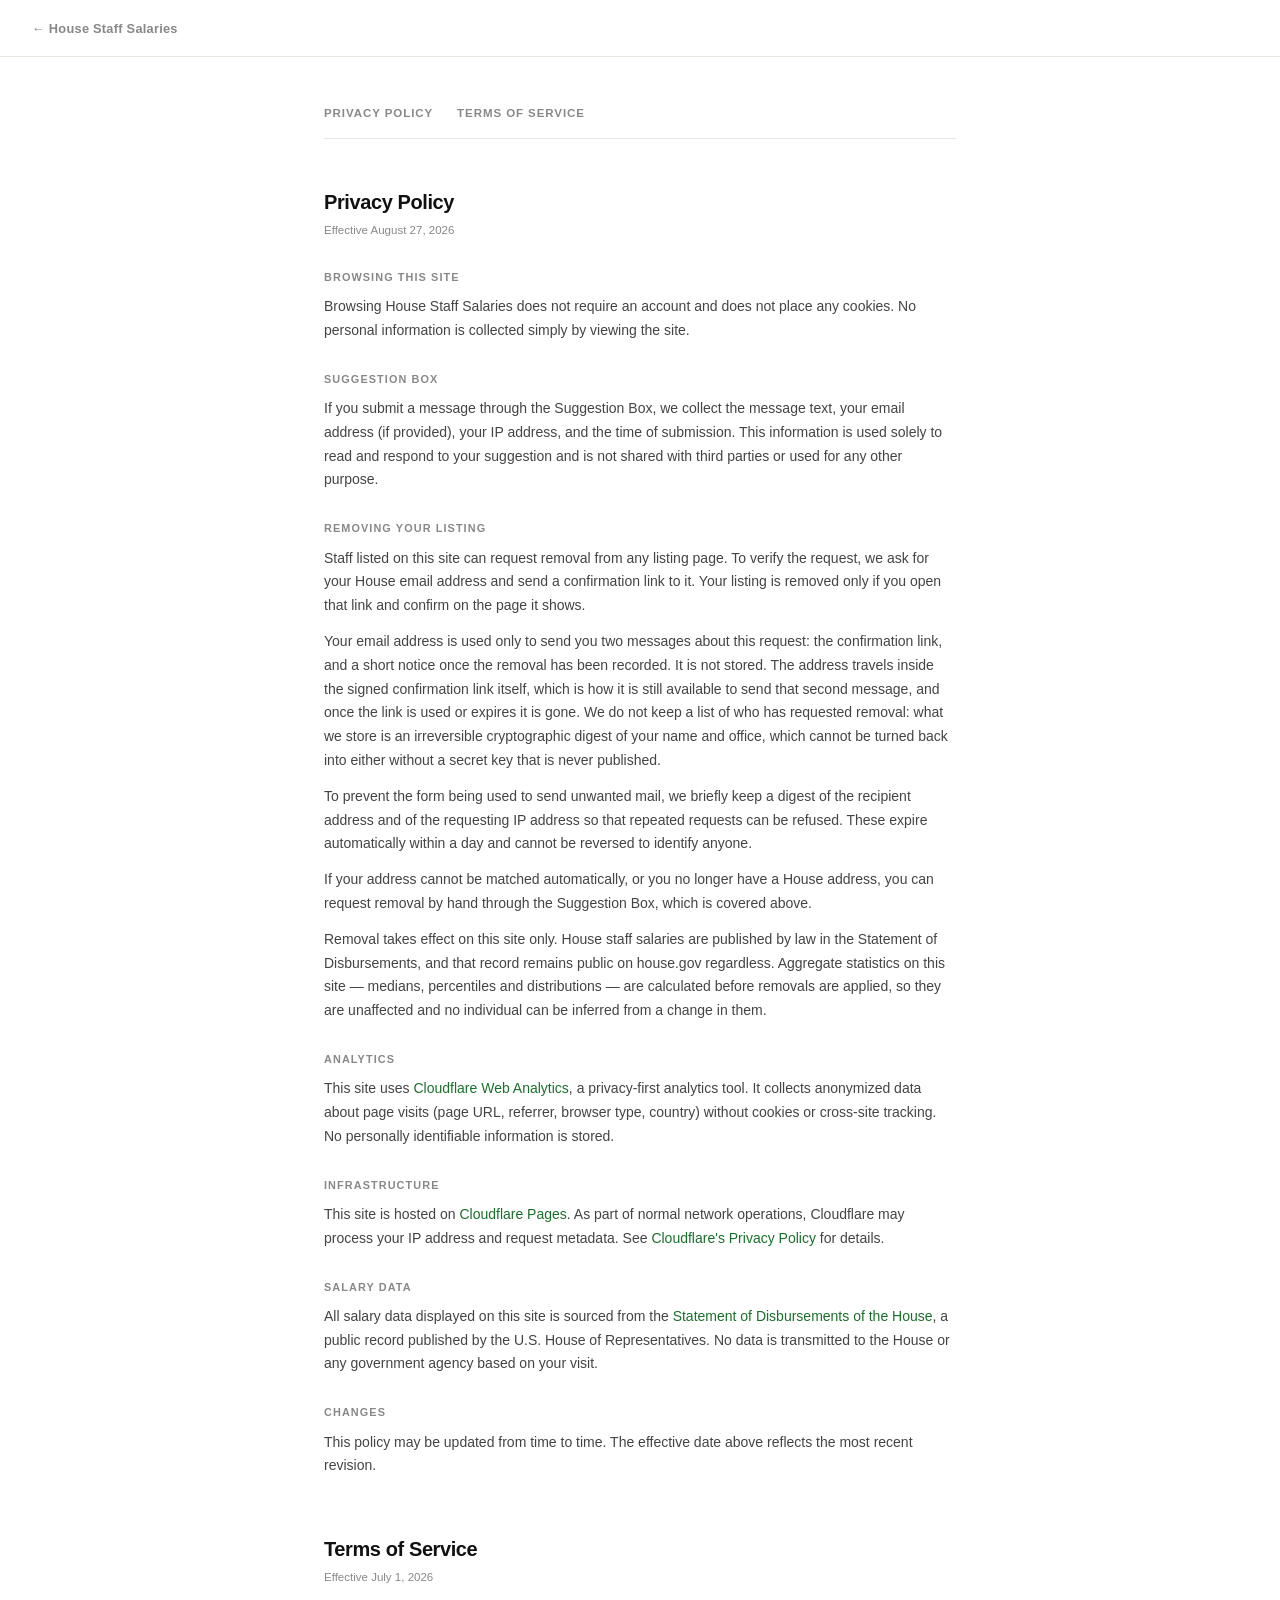
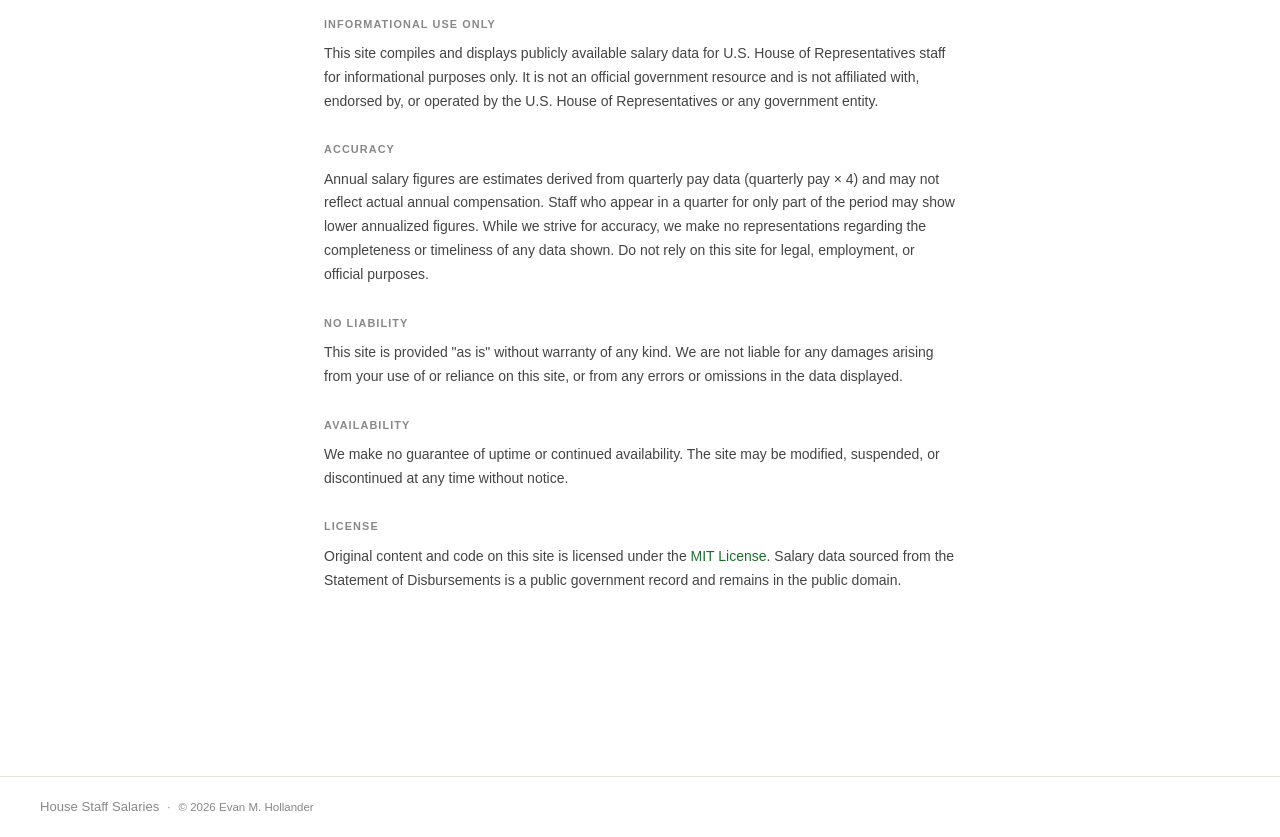
<file: legal.html>
<!DOCTYPE html>
<html lang="en">
<head>
  <meta charset="UTF-8" />
  <meta name="viewport" content="width=device-width, initial-scale=1.0" />
  <title>Legal — House Staff Salaries</title>
  <meta name="robots" content="noindex" />
  <link rel="icon" href="favicon.ico" sizes="any" />
  <link rel="icon" type="image/svg+xml" href="favicon.svg" />
  <link rel="apple-touch-icon" href="favicon.png" />
  <link rel="stylesheet" href="styles.css?v=20261115f" />
  <style>
    .legal-header {
      border-bottom: 1px solid var(--line);
      padding: 16px 32px;
    }
    .legal-header a {
      font-size: .8rem; font-weight: 600; color: var(--ink3);
      text-decoration: none; letter-spacing: .02em;
    }
    .legal-header a:hover { color: var(--ink); }
    .legal-content {
      max-width: 680px;
      margin: 48px auto;
      padding: 0 24px 80px;
    }
    .legal-nav {
      display: flex; gap: 24px;
      margin-bottom: 48px;
      border-bottom: 1px solid var(--line);
      padding-bottom: 16px;
    }
    .legal-nav a {
      font-size: .72rem; font-weight: 700; color: var(--ink3);
      text-decoration: none; letter-spacing: .08em; text-transform: uppercase;
    }
    .legal-nav a:hover { color: var(--ink); }
    .legal-section { margin-bottom: 56px; }
    .legal-section h1 {
      font-size: 1.25rem; font-weight: 800; color: var(--ink);
      margin-bottom: 4px; letter-spacing: -.02em;
    }
    .legal-section .effective {
      font-size: .72rem; color: var(--ink3); margin-bottom: 28px;
    }
    .legal-section h2 {
      font-size: .68rem; font-weight: 700; color: var(--ink3);
      text-transform: uppercase; letter-spacing: .1em;
      margin: 28px 0 10px;
    }
    .legal-section p {
      font-size: .875rem; color: var(--ink2); line-height: 1.7;
      margin-bottom: 12px;
    }
    .legal-section a { color: var(--accent); text-decoration: none; }
    .legal-section a:hover { text-decoration: underline; }
  </style>
</head>
<body>

<header class="legal-header">
  <a href="/">&larr; House Staff Salaries</a>
</header>

<div class="legal-content">
  <nav class="legal-nav">
    <a href="#privacy">Privacy Policy</a>
    <a href="#terms">Terms of Service</a>
  </nav>

  <!-- Privacy Policy -->
  <section class="legal-section" id="privacy">
    <h1>Privacy Policy</h1>
    <p class="effective">Effective August 27, 2026</p>

    <h2>Browsing this site</h2>
    <p>Browsing House Staff Salaries does not require an account and does not place any cookies. No personal information is collected simply by viewing the site.</p>

    <h2>Suggestion box</h2>
    <p>If you submit a message through the Suggestion Box, we collect the message text, your email address (if provided), your IP address, and the time of submission. This information is used solely to read and respond to your suggestion and is not shared with third parties or used for any other purpose.</p>

    <h2>Removing your listing</h2>
    <p>Staff listed on this site can request removal from any listing page. To verify the request, we ask for your House email address and send a confirmation link to it. Your listing is removed only if you open that link and confirm on the page it shows.</p>
    <p>Your email address is used only to send you two messages about this request: the confirmation link, and a short notice once the removal has been recorded. It is not stored. The address travels inside the signed confirmation link itself, which is how it is still available to send that second message, and once the link is used or expires it is gone. We do not keep a list of who has requested removal: what we store is an irreversible cryptographic digest of your name and office, which cannot be turned back into either without a secret key that is never published.</p>
    <p>To prevent the form being used to send unwanted mail, we briefly keep a digest of the recipient address and of the requesting IP address so that repeated requests can be refused. These expire automatically within a day and cannot be reversed to identify anyone.</p>
    <p>If your address cannot be matched automatically, or you no longer have a House address, you can request removal by hand through the Suggestion Box, which is covered above.</p>
    <p>Removal takes effect on this site only. House staff salaries are published by law in the Statement of Disbursements, and that record remains public on house.gov regardless. Aggregate statistics on this site — medians, percentiles and distributions — are calculated before removals are applied, so they are unaffected and no individual can be inferred from a change in them.</p>

    <h2>Analytics</h2>
    <p>This site uses <a href="https://www.cloudflare.com/web-analytics/" target="_blank" rel="noopener">Cloudflare Web Analytics</a>, a privacy-first analytics tool. It collects anonymized data about page visits (page URL, referrer, browser type, country) without cookies or cross-site tracking. No personally identifiable information is stored.</p>

    <h2>Infrastructure</h2>
    <p>This site is hosted on <a href="https://www.cloudflare.com" target="_blank" rel="noopener">Cloudflare Pages</a>. As part of normal network operations, Cloudflare may process your IP address and request metadata. See <a href="https://www.cloudflare.com/privacypolicy/" target="_blank" rel="noopener">Cloudflare's Privacy Policy</a> for details.</p>

    <h2>Salary data</h2>
    <p>All salary data displayed on this site is sourced from the <a href="https://www.house.gov/the-house-explained/open-government/statement-of-disbursements" target="_blank" rel="noopener">Statement of Disbursements of the House</a>, a public record published by the U.S. House of Representatives. No data is transmitted to the House or any government agency based on your visit.</p>

    <h2>Changes</h2>
    <p>This policy may be updated from time to time. The effective date above reflects the most recent revision.</p>
  </section>

  <!-- Terms of Service -->
  <section class="legal-section" id="terms">
    <h1>Terms of Service</h1>
    <p class="effective">Effective July 1, 2026</p>

    <h2>Informational use only</h2>
    <p>This site compiles and displays publicly available salary data for U.S. House of Representatives staff for informational purposes only. It is not an official government resource and is not affiliated with, endorsed by, or operated by the U.S. House of Representatives or any government entity.</p>

    <h2>Accuracy</h2>
    <p>Annual salary figures are estimates derived from quarterly pay data (quarterly pay × 4) and may not reflect actual annual compensation. Staff who appear in a quarter for only part of the period may show lower annualized figures. While we strive for accuracy, we make no representations regarding the completeness or timeliness of any data shown. Do not rely on this site for legal, employment, or official purposes.</p>

    <h2>No liability</h2>
    <p>This site is provided "as is" without warranty of any kind. We are not liable for any damages arising from your use of or reliance on this site, or from any errors or omissions in the data displayed.</p>

    <h2>Availability</h2>
    <p>We make no guarantee of uptime or continued availability. The site may be modified, suspended, or discontinued at any time without notice.</p>

    <h2>License</h2>
    <p>Original content and code on this site is licensed under the <a href="https://opensource.org/licenses/MIT" target="_blank" rel="noopener license">MIT License</a>. Salary data sourced from the Statement of Disbursements is a public government record and remains in the public domain.</p>
  </section>
</div>

<footer class="site-footer">
  <div class="site-footer-primary">
    <span class="site-footer-brand">House Staff Salaries</span>
    <span class="site-footer-sep">&middot;</span>
    <span class="site-footer-copy">&copy; <span id="footer-year"></span> Evan M. Hollander</span>
  </div>
</footer>
<script>document.getElementById('footer-year').textContent = new Date().getFullYear();</script>

</body>
</html>
</file>
<file: styles.css>
@font-face {
  font-family: "EMH Grotesk";
  src: url('https://cdn.evanhollander.org/fonts/EMHGrotesk.woff2') format('woff2-variations'),
       url('https://cdn.evanhollander.org/fonts/EMHGrotesk.woff2') format('woff2');
  font-weight: 100 900;
  font-style: normal;
  font-display: swap;
}

@font-face {
  font-family: "EMH Mono";
  src: url('https://cdn.evanhollander.org/fonts/EMHMono.woff2') format('woff2-variations'),
       url('https://cdn.evanhollander.org/fonts/EMHMono.woff2') format('woff2');
  font-weight: 300 700;
  font-style: normal;
  font-display: swap;
}

*, *::before, *::after { box-sizing: border-box; margin: 0; padding: 0; }
button, input, select, textarea { font-family: inherit; font-size: inherit; }

:root {
  /* A wash of the accent, not a slab of it. Mixed from --accent itself so it
     cannot drift from the brand green. */
  --selection: color-mix(in srgb, var(--accent) 25%, transparent);

  --font-sans: "EMH Grotesk", -apple-system, BlinkMacSystemFont, sans-serif;
  --font-mono: "EMH Mono", ui-monospace, SFMono-Regular, Menlo, monospace;

  --bg:     #ffffff;
  --bg2:    #f7f6f3;
  --bg3:    #eeece8;
  --line:   #e8e5df;
  --ink:    #111111;
  --ink2:   #444444;
  --ink3:   #888888;
  --accent: #1b6f2c;      /* green — nonpartisan, reads as money */
  --accent2: #e8f3e9;
  --text:   #111111;
}

html { font-size: 16px; }
body {
  font-family: var(--font-sans);
  background: var(--bg);
  color: var(--text);
  line-height: 1.5;
  font-variant-numeric: tabular-nums;
}

/* ── Selection ────────────────────────────────────────────────────────────
   Chrome is not content. Dragging across the hero, a filter bar, or a button
   only ever leaves half the page highlighted, so selection is off by default
   and the data opt back in: names, offices, titles, and every figure, which
   are the things people actually copy out of this site.

   user-select inherits, so each rule below covers its whole subtree and no
   specificity contest arises. Both the prefixed and unprefixed properties are
   set because Safari only dropped the prefix in 17.

   Form fields are listed explicitly: inheriting none from an ancestor stops
   selection inside an <input> in Safari, which would break the salary what-if
   field and both search boxes. */
body { -webkit-user-select: none; user-select: none; }

.td-name, .td-office, .td-title,
.person-link, .office-link, .title-link,
.emp-comp-title-link, .ed-comp-result-title,
.emp-detail-name, .emp-detail-meta, .emp-detail-comp-who,
.office-name-text, .office-count, .office-range,
.office-detail-member-name, .office-detail-member-meta,
.office-detail-val, .office-total-payroll,
.office-staff-name, .office-staff-title, .office-staff-amt,
.range-card-title, .range-card-count, .range-trio-val,
.range-bar-label-val, .range-min-max-val,
.range-staff-name, .range-staff-office, .range-staff-amt,
.pos-row-name, .pos-row-count, .pos-row-median,
.type-val, .ed-tenure-val, .type-label-sub,
#table-info, .site-footer,
.hero-stat-num:not(.quarter-nav),
.money,
/* legal.html shares this stylesheet, and a privacy policy nobody can copy
   is not a privacy policy. */
.legal-content {
  -webkit-user-select: text; user-select: text;
}

/* A search field should not highlight when someone drags across the page,
   but its own text has to stay selectable once they are actually in it.
   Clicking an input focuses it before any drag begins, so keying the rule
   to :focus gives both. */
input, textarea { -webkit-user-select: none; user-select: none; }
input:focus, textarea:focus { -webkit-user-select: text; user-select: text; }

/* Chips and glyphs sit inside those selectable cells but are not part of the
   value. Excluding them keeps a copied salary as the amount alone, without
   the over-cap warning, the edit pencil, or a row chevron riding along. */
.badge, .party-badge, .cap-warn, .ed-salary-pencil,
.emp-row-chevron, .office-chevron, .sort-icon,
.wordmark, .site-footer-sep, .footer-profile-wrap, img {
  -webkit-user-select: none; user-select: none;
}

/* Chart furniture is chrome: axis ticks, series labels, and the value above
   a bar all describe the drawing rather than being data to lift out of it.
   The .money ticks need the extra specificity to lose to this.
   The slope annotation is the exception. "+$1.4k / yr trend" is a finding,
   and it reads as one only with its unit, so the whole string selects. */
svg text, svg tspan, svg text.money, svg tspan.money {
  -webkit-user-select: none; user-select: none;
}
svg text.chart-annot, svg text.chart-annot tspan {
  -webkit-user-select: text; user-select: text;
}

/* background-color, not the background shorthand: ::selection only honours a
   short list of properties, and the shorthand is not on it, so engines are
   free to drop it and paint their own highlight instead. That is what made
   the first attempt come out a colour that was not the accent at all.
   No colour override either. A translucent wash lets each thing underneath
   keep its own ink, the way a native highlight does. */
::selection { background-color: var(--selection); }
::-moz-selection { background-color: var(--selection); }

/* ── Loading screen ── */
.loading-screen {
  position: fixed; inset: 0;
  display: flex; flex-direction: column; align-items: center; justify-content: center;
  background: var(--bg); gap: 24px;
}
.loading-wordmark {
  font-size: .75rem; font-weight: 700; letter-spacing: .12em; text-transform: uppercase;
  color: var(--ink3);
}
.loading-bar {
  width: 120px; height: 2px; background: var(--line); border-radius: 2px; overflow: hidden;
}
.loading-fill {
  height: 100%; width: 40%; background: var(--accent); border-radius: 2px;
  animation: loadSlide 1s ease-in-out infinite;
}
@keyframes loadSlide {
  0%   { transform: translateX(-100%); }
  100% { transform: translateX(350%); }
}

/* ── Quarter nav ── */
.quarter-nav { position: relative; display: flex; align-items: center; gap: 6px; }
.qnav-btn {
  background: none; border: none; padding: 0 2px; cursor: pointer;
  font-size: 1.4em; line-height: 1; color: var(--ink2);
  transition: color .12s;
}
.qnav-btn:hover:not(:disabled) { color: var(--accent); }
.qnav-btn:disabled { color: var(--line); cursor: default; }
/* Pin prev out of flow to the left; give the quarter text a fixed width so
   next sits at a stable position regardless of which month names are showing
   (otherwise it could shift out from under a click mid-interaction). */
#qnav-prev { position: absolute; right: 100%; margin-right: 0; }
#stat-quarter { display: inline-block; width: 9.5ch; }
#qnav-next { margin-left: 8px; }
.quarter-text-sep { padding: 0 .15em; }


/* ── Hero ── */
.hero {
  padding: 28px 40px 0;
  border-bottom: 1px solid var(--line);
}
.hero-title {
  font-size: clamp(1.6rem, 3vw, 2.2rem);
  font-weight: 800;
  letter-spacing: -.03em;
  color: var(--ink);
  margin-bottom: 12px;
}
/* The wordmark, worn at two sizes: full in the header, shrunk into the
   footer. Only the type scale differs. .logo-mark and .logo-mark-img are
   measured entirely in em, so the mark follows the type down on its own and
   needs no second set of numbers. */
.wordmark { font-weight: 800; letter-spacing: -.03em; color: var(--ink); }
.wordmark .wordmark-accent { color: var(--accent); }

/* Logo mark: logo-mark.svg is favicon.svg with its viewBox extended way
   down (0 0 210 400 instead of 0 0 210 210) so the image itself contains
   more "$" than we ever show at rest — a hidden reservoir below the final
   crop line. The image is sized taller than its container (which clips
   the overflow), so at rest we only see the top portion; the container
   is the fixed "window" and a tiny top margin on the image is reserved as
   overshoot headroom, not part of the artwork.
   On load the image slides up from fully below the window (like a card
   emerging from a slit in a sheet of paper). The bounce overshoots
   upward past its resting spot, which pulls MORE of the reservoir into
   view at the bottom of the window for a moment, then settles back down
   to the final (smaller) crop — never touching the top margin enough to
   clip the statue.
   Kept inline (not flex) so "House Staff Salaries" still wraps normally
   as text on narrow screens instead of breaking apart into flex items. */
.logo-mark {
  display: inline-block;
  width: 1.3em;
  height: 1.85em;
  overflow: hidden;
  position: relative;
  vertical-align: -0.4em;
  margin-right: .35em;
}
.logo-mark-img {
  /* The mark is chrome, not a picture to take away. draggable="false" on the
     element covers every browser; -webkit-user-drag is the matching CSS for
     WebKit, which honours it independently of the attribute. */
  -webkit-user-drag: none;
  position: absolute;
  width: 1.34em;
  height: 2.476em;
  left: -0.02em;
  top: 0.12em;
  animation: logoRevealUp 620ms linear 150ms both;
}
/* Every keyframe carries its own timing-function (the curve for the
   segment FROM that keyframe TO the next). A single shared easing
   applied to the whole animation makes each leg of the bounce move at
   the same rhythm, which is what reads as a cheap slide-in — real
   springs snap up fast then decay through shrinking, slowing wobbles. */
@keyframes logoRevealUp {
  0%   { transform: translateY(2.2em); animation-timing-function: cubic-bezier(.16, 1, .3, 1); }
  58%  { transform: translateY(-0.1em); animation-timing-function: cubic-bezier(.4, 0, .6, 1); }
  76%  { transform: translateY(0.035em); animation-timing-function: cubic-bezier(.4, 0, .6, 1); }
  90%  { transform: translateY(-0.012em); animation-timing-function: cubic-bezier(.4, 0, .6, 1); }
  100% { transform: translateY(0); }
}
@media (prefers-reduced-motion: reduce) {
  .logo-mark-img { animation: none; transform: translateY(0); }
}
.hero-stats {
  display: grid;
  grid-template-columns: repeat(4, 1fr);
  border-top: 1px solid var(--line);
}
.hero-stat {
  padding: 18px 24px 18px 0;
}
.hero-stat-num {
  font-size: 1.65rem;
  font-weight: 800;
  letter-spacing: -.03em;
  color: var(--ink);
  line-height: 1.85rem;
  height: 1.85rem;
  margin-bottom: 5px;
  white-space: nowrap;
}
.hero-stat-num .prefix { font-size: .7em; margin-right: 0.5px; letter-spacing: 0; }
.hero-stat-label { font-size: .65rem; font-weight: 700; text-transform: uppercase; letter-spacing: .09em; color: var(--ink3); }
.hero-stat-sub { font-size: .65rem; color: var(--ink3); margin-top: 2px; }

/* ── Layout ── */
.body-grid {
  display: grid;
  grid-template-columns: 380px 1fr;
  min-height: calc(100vh - 300px);
}
.body-grid > * { min-width: 0; }

/* ── Left: lookup ── */
.lookup {
  padding: 40px 36px;
  border-right: 1px solid var(--line);
  display: flex;
  flex-direction: column;
  gap: 28px;
}
.lookup-heading {
  font-size: 1.05rem;
  font-weight: 700;
  color: var(--ink);
  margin-bottom: 12px;
}
.pos-input-wrap { position: relative; }
.pos-placeholder {
  position: absolute; inset: 0;
  padding: 12px 16px;
  font-size: .95rem; color: var(--ink3);
  pointer-events: none; user-select: none;
  white-space: nowrap; overflow: hidden;
  display: flex; align-items: center; gap: 0;
}
.pos-placeholder-hidden { display: none; }
#pos-placeholder-word {
  display: inline-block;
  animation-fill-mode: both;
  animation-duration: 350ms;
  animation-timing-function: cubic-bezier(.4,0,.2,1);
}
@keyframes phOut { from { opacity:1; transform:translateY(0); } to { opacity:0; transform:translateY(8px); } }
@keyframes phIn  { from { opacity:0; transform:translateY(-8px); } to { opacity:1; transform:translateY(0); } }
.ph-out { animation-name: phOut; }
.ph-in  { animation-name: phIn; }

.pos-input {
  width: 100%;
  padding: 12px 16px;
  border: 1.5px solid var(--line);
  border-radius: 8px;
  font-size: .95rem;
  color: var(--ink);
  background: var(--bg);
  outline: none;
  transition: border-color .15s;
}
.pos-input::placeholder { color: var(--ink3); }
.pos-input:focus { border-color: var(--accent); }

.pos-results { margin-top: 6px; display: flex; flex-direction: column; }
.pos-row {
  display: grid;
  grid-template-columns: 1fr 72px 54px;
  align-items: center;
  padding: 11px 12px;
  border-radius: 6px;
  cursor: pointer;
  column-gap: 8px;
  transition: background .1s;
}
.pos-row:hover { background: var(--bg2); }
.pos-row.active { background: var(--accent2); }
.pos-row.pos-row-in { animation: staffRowIn 260ms ease-out both; }
@media (prefers-reduced-motion: reduce) { .pos-row.pos-row-in { animation: none; } }
.pos-row-name { font-size: .88rem; font-weight: 600; color: var(--ink); min-width: 0; overflow: hidden; text-overflow: ellipsis; white-space: nowrap; }
.pos-row-count { font-size: .75rem; color: var(--ink3); white-space: nowrap; text-align: right; }
.pos-row-median { font-size: .88rem; font-weight: 800; color: var(--accent); white-space: nowrap; text-align: right; }

/* ── Range card ── */
.range-card {
  background: var(--bg2);
  border-radius: 10px;
  padding: 24px 22px;
}
.range-card-title { font-size: 1.1rem; font-weight: 800; color: var(--ink); margin-bottom: 2px; }
.range-card-sub { font-size: .78rem; color: var(--ink3); margin-bottom: 22px; }

.range-bar-wrap { margin-bottom: 8px; }
.range-bar-track {
  height: 10px;
  border-radius: 5px;
  background: var(--bg3);
  position: relative;
}
.range-bar-fill {
  position: absolute;
  height: 100%;
  border-radius: 5px;
  background: var(--accent);
  opacity: .2;
}
.range-bar-needle {
  position: absolute;
  width: 3px;
  height: 20px;
  top: -5px;
  border-radius: 2px;
  background: var(--accent);
  transform: translateX(-50%);
}
.range-bar-labels {
  display: flex;
  justify-content: space-between;
  font-size: .68rem;
  color: var(--ink3);
  margin-top: 5px;
}

.range-trio {
  display: grid;
  grid-template-columns: 1fr 1fr 1fr;
  gap: 0;
  margin-top: 20px;
  border: 1px solid var(--line);
  border-radius: 8px;
  overflow: hidden;
  background: var(--line);
}
.range-trio-cell {
  background: var(--bg);
  padding: 16px 14px;
}
.range-trio-val {
  font-size: 1.3rem;
  font-weight: 800;
  color: var(--accent);
  letter-spacing: -.02em;
}
.range-trio-key {
  font-size: .65rem;
  font-weight: 700;
  letter-spacing: .1em;
  text-transform: uppercase;
  color: var(--ink3);
  margin-top: 4px;
}
.range-min-max {
  display: flex;
  justify-content: space-between;
  margin-top: 12px;
  font-size: .75rem;
  color: var(--ink3);
}

.mini-trend-wrap { margin-top: 16px; border-top: 1px solid var(--line); padding-top: 14px; }
.mini-trend-heading { font-size: .65rem; font-weight: 700; letter-spacing: .1em; text-transform: uppercase; color: var(--ink3); margin-bottom: 8px; }
.mini-ctrl-row { display: flex; gap: 8px; flex-wrap: wrap; margin-bottom: 10px; }
.mini-pills { display: flex; gap: 2px; }
.mini-pill, .mini-q {
  padding: 3px 9px;
  border-radius: 999px;
  border: 1px solid var(--line);
  background: transparent;
  font-size: .68rem;
  font-weight: 700;
  color: var(--ink3);
  cursor: pointer;
  transition: all .12s;
}
.mini-pill.active, .mini-q.active { background: var(--accent); border-color: var(--accent); color: #fff; }
.mini-pill:not(.active):hover, .mini-q:not(.active):hover { border-color: var(--ink); color: var(--ink); }
.mini-chart-wrap { position: relative; height: 234px; }
.spark-dot { transition: fill 100ms ease, r 100ms ease; }
.spark-dot.spark-dot-active { fill: var(--accent); r: 5; }

/* ── Main trend quarter filter ── */
.trend-q-row { display: flex; align-items: center; gap: 6px; margin-bottom: 10px; flex-wrap: wrap; }
.trend-q-label { font-size: .72rem; font-weight: 700; color: var(--ink3); margin-right: 2px; }
.trend-q {
  padding: 4px 12px;
  border-radius: 999px;
  border: 1.5px solid var(--line);
  background: transparent;
  font-size: .72rem;
  font-weight: 700;
  color: var(--ink3);
  cursor: pointer;
  transition: all .12s;
}
.trend-q.active { background: var(--accent); border-color: var(--accent); color: #fff; }
.trend-q:not(.active):hover { border-color: var(--ink); color: var(--ink); }
.trend-q-note { font-size: .75rem; color: #92400e; background: #fef3c7; padding: 8px 12px; border-radius: 6px; margin-bottom: 12px; line-height: 1.5; }
.q4-notice { font-size: .78rem; color: #92400e; background: #fef3c7; padding: 10px 40px; line-height: 1.5; border-top: 1px solid #fde68a; }

/* ── Global office-type filter ── */
.type-filter-row {
  display: flex; align-items: center; gap: 6px; flex-wrap: wrap; padding: 12px 40px; border-top: 1px solid var(--line);
  position: sticky; top: 0; z-index: 20; background: var(--bg);
}
.type-filter-row.is-stuck { border-bottom: 1px solid var(--line); box-shadow: 0 2px 8px rgba(0,0,0,.06); }
.type-filter-label { font-size: .72rem; font-weight: 700; color: var(--ink3); margin-right: 2px; text-transform: uppercase; letter-spacing: .04em; }
.type-filter-btn {
  position: relative; z-index: 2; /* paints over party-filter-inline's overlapping left edge */
  padding: 5px 14px;
  border-radius: 999px;
  border: 1.5px solid var(--line);
  background: transparent;
  font-size: .78rem;
  font-weight: 700;
  color: var(--ink3);
  cursor: pointer;
  transition: all .12s;
}
.type-filter-btn.active { background: var(--accent); border-color: var(--accent); color: #fff; }
.type-filter-btn:not(.active):hover { border-color: var(--ink); color: var(--ink); }
.type-filter-btn[aria-pressed="true"] { background: var(--accent); border-color: var(--accent); color: #fff; }
#inflation-toggle[aria-pressed="true"]:hover { border-color: var(--accent); color: #fff; }
.filter-row-divider { width: 1px; height: 18px; background: var(--line); margin: 0 4px; }
/* Not italic: no EMH face ships one, so this was a browser-sheared roman.
   Weight is the system's substitute for emphasis. */
.inflation-note { font-size: .72rem; color: var(--ink3); font-weight: 500; }

.range-staff-list { margin-top: 18px; border-top: 1px solid var(--line); padding-top: 14px; }
.range-staff-heading { font-size: .65rem; font-weight: 700; letter-spacing: .1em; text-transform: uppercase; color: var(--ink3); margin-bottom: 8px; }
/* Fixed-width 3rd column, not auto — auto sizes to *that row's own* amount
   text, so a shorter amount (or the "—" no-data placeholder) widened that
   row's 1fr columns relative to its neighbors and shifted the office name
   sideways, since each row is its own independent grid. */
.range-staff-row { display: grid; grid-template-columns: 1fr 1fr 90px; gap: 6px; align-items: baseline; padding: 6px 0; border-bottom: 1px solid var(--line); font-size: .78rem; }
.range-staff-row.range-staff-row-in { animation: staffRowIn 320ms ease-out both; animation-delay: calc(var(--i) * 18ms); }
@keyframes staffRowIn { from { opacity: 0; transform: translateY(4px); } to { opacity: 1; transform: translateY(0); } }
@media (prefers-reduced-motion: reduce) { .range-staff-row.range-staff-row-in { animation: none; } }
.range-staff-row:last-of-type { border-bottom: none; }
.range-staff-name { font-weight: 700; color: var(--ink); }
.range-staff-office { color: var(--ink3); font-size: .72rem; overflow: hidden; text-overflow: ellipsis; white-space: nowrap; }
.range-staff-amt { font-weight: 800; color: var(--ink); text-align: right; white-space: nowrap; }
.range-staff-more { font-size: .72rem; color: var(--ink3); padding-top: 8px; }

.lookup-hint {
  font-size: .85rem;
  color: var(--ink3);
  line-height: 1.7;
}

/* ── Right: tabs ── */
.right-panel { display: flex; flex-direction: column; }

.tab-nav {
  display: flex;
  border-bottom: 1px solid var(--line);
  padding: 0 36px;
  overflow-x: auto;
  -webkit-overflow-scrolling: touch;
  scrollbar-width: none;
}
.tab-nav::-webkit-scrollbar { display: none; }
.tab-btn {
  padding: 16px 0;
  margin-right: 32px;
  font-size: .78rem;
  font-weight: 700;
  letter-spacing: .06em;
  text-transform: uppercase;
  color: var(--ink3);
  border: none;
  border-bottom: 2px solid transparent;
  background: none;
  cursor: pointer;
  transition: color .15s, border-color .15s;
  flex-shrink: 0;
  white-space: nowrap;
}
.tab-btn.active { color: var(--accent); border-bottom-color: var(--accent); }
.tab-btn:hover:not(.active) { color: var(--ink); }

.tab-pane { display: none; padding: 36px 36px; }
.tab-pane.active { display: block; opacity: 1; }
/* Opacity alone, deliberately. These panes hold charts that measure
   themselves as they render, so shifting the pane under them is a fight
   waiting to happen.
   And the incoming pane only. display is not transitioned here, unlike the
   party drawer: panes are siblings in normal flow, so holding the outgoing
   one at display:block to fade it would put two of them in the layout at
   once and shove the page taller for the length of the transition. It
   leaves immediately; the one arriving is what you watch. @starting-style
   still gives that arrival something to fade up from. */
.tab-pane { opacity: 0; transition: opacity .2s ease; }
@starting-style { .tab-pane.active { opacity: 0; } }
@media (prefers-reduced-motion: reduce) { .tab-pane { transition: none; } }

.pane-label {
  font-size: .72rem;
  font-weight: 700;
  letter-spacing: .1em;
  text-transform: uppercase;
  color: var(--ink3);
  margin-bottom: 16px;
}

.chart-wrap { position: relative; height: 270px; }
.chart-wrap.tall { height: 320px; }
.chart-svg-wrap { width: 100%; height: 100%; }
@keyframes barGrow { from { transform: scaleY(0); } to { transform: scaleY(1); } }
@keyframes fadeIn { from { opacity: 0; } to { opacity: 1; } }

/* ── Office type bars ── */
.type-bars { display: flex; flex-direction: column; gap: 22px; }
.type-row { display: flex; align-items: center; gap: 14px; }
.type-label {
  width: 100px;
  flex-shrink: 0;
  font-size: .82rem;
  font-weight: 700;
  color: var(--ink);
}
.type-label-sub { font-size: .7rem; font-weight: 400; color: var(--ink3); }
.type-track-wrap { flex: 1; position: relative; height: 36px; display: flex; align-items: center; }
.type-track { position: absolute; border-radius: 4px; }
.type-bg { height: 6px; background: var(--bg3); left: 0; right: 0; }
.type-iqr { height: 6px; background: var(--accent); opacity: .2; }
.type-needle { width: 2px; height: 18px; background: var(--accent); transform: translateX(-50%); }
.type-val { font-size: .85rem; font-weight: 800; color: var(--accent); width: 52px; text-align: right; }

.type-subrows {
  display: flex; flex-direction: column; gap: 10px;
  margin: -6px 0 0 8px; padding-left: 8px;
  border-left: 2px solid var(--bg3);
}
/* Label is narrowed by exactly the container's indent (8+8=16px) so the
   track-wrap (and its bar) still starts at the same x as the parent rows. */
.type-subrow .type-label { width: 84px; font-size: .74rem; font-weight: 600; color: var(--ink2); }
.type-subrow .type-track-wrap { height: 28px; }
.type-subrow .type-needle { height: 14px; }
.type-subrow .type-val { font-size: .74rem; }

/* ── Trend mode switcher ── */
.trend-mode-row { display: flex; gap: 2px; margin-bottom: 16px; background: var(--bg3); border-radius: 8px; padding: 3px; width: fit-content; }
.trend-mode {
  padding: 6px 16px;
  border-radius: 6px;
  border: none;
  background: transparent;
  font-size: .78rem;
  font-weight: 700;
  letter-spacing: .04em;
  color: var(--ink3);
  cursor: pointer;
  transition: all .15s;
}
.trend-mode.active { background: var(--bg); color: var(--ink); box-shadow: 0 1px 3px rgba(0,0,0,.08); }
.trend-mode:not(.active):hover { color: var(--ink); }

/* ── Trend pills ── */
.trend-pills { display: flex; gap: 6px; margin-bottom: 18px; }
.pill {
  padding: 5px 14px;
  border-radius: 999px;
  border: 1.5px solid var(--line);
  background: transparent;
  font-size: .75rem;
  font-weight: 700;
  letter-spacing: .04em;
  color: var(--ink3);
  cursor: pointer;
  transition: all .15s;
}
.pill.active { background: var(--accent); border-color: var(--accent); color: #fff; }
.pill:not(.active):hover { border-color: var(--ink); color: var(--ink); }

/* ── Table ── */
.table-bar { display: flex; gap: 8px; margin-bottom: 14px; flex-wrap: wrap; }
.t-input, .t-select {
  padding: 8px 12px;
  border: 1.5px solid var(--line);
  border-radius: 6px;
  font-size: .82rem;
  color: var(--ink);
  background: var(--bg);
  outline: none;
  transition: border-color .15s;
}
.t-input { flex: 1; min-width: 150px; }
.t-input::placeholder { color: var(--ink3); }
.t-input:focus, .t-select:focus { border-color: var(--accent); }

.table-wrap { overflow-x: auto; -webkit-overflow-scrolling: touch; }
table { width: 100%; border-collapse: collapse; font-size: .82rem; min-width: 560px; }
thead th {
  padding: 8px 12px;
  text-align: left;
  font-size: .65rem;
  font-weight: 700;
  letter-spacing: .1em;
  text-transform: uppercase;
  color: var(--ink3);
  border-bottom: 2px solid var(--ink);
  cursor: pointer;
  user-select: none;
  white-space: nowrap;
}
thead th:hover { color: var(--ink); }
thead th.sorted { color: var(--accent); }
.sort-icon { margin-left: 3px; opacity: .45; }
thead th.sorted .sort-icon { opacity: 1; }
td { padding: 10px 12px; border-bottom: 1px solid var(--line); color: var(--ink2); vertical-align: middle; }
tr:last-child td { border-bottom: none; }
tr:hover td { background: var(--bg2); }
.td-name { font-weight: 700; color: var(--ink); }
.emp-row { cursor: pointer; }
.th-chevron, .td-chevron { width: 16px; padding-left: 0; padding-right: 12px; }
.emp-row-chevron { display: inline-block; font-size: 1rem; color: var(--ink3); transition: transform .15s; }
.emp-row-chevron.open { transform: rotate(90deg); }
.emp-detail-row { cursor: default; }
.emp-detail-row:hover td { background: none; }
.td-office { font-size: .75rem; color: var(--ink3); max-width: 200px; overflow: hidden; white-space: nowrap; }
/* The ellipsis has to live on the name, not on the cell. .with-party-badge is
   inline-flex, which makes it an atomic inline, so the cell's own
   text-overflow could never reach inside it: the whole box simply overran the
   200px cap and overflow: hidden sliced it, taking a bite out of the trailing
   party badge. Same split the office list already uses, where the name
   ellipsises and the badge keeps its full width beside it. */
.td-office .with-party-badge { max-width: 100%; }
.td-office-text { overflow: hidden; text-overflow: ellipsis; white-space: nowrap; min-width: 0; }
.td-title { font-size: .78rem; color: var(--ink2); }
/* Right-aligned so the figures line up on their own edge. Left-aligned, a
   row carrying the over-cap warning pushed its amount sideways and broke
   the column. tabular-nums is already on globally and only pays off here. */
.td-amt { font-weight: 800; color: var(--ink); text-align: right; }
/* Header follows the column, but keeps its own weight and colour. */
th[data-sort="annual_equiv"] { text-align: right; }

.badge {
  display: inline-block;
  padding: 2px 7px;
  border-radius: 4px;
  font-size: .65rem;
  font-weight: 700;
  letter-spacing: .06em;
  text-transform: uppercase;
}
.badge-member         { background: #ffddc2; color: #92310a; }
.badge-committee      { background: #f5dde6; color: #8a3b57; }
.badge-leadership     { background: #fef08a; color: #713f12; }
.badge-administrative { background: #f3f4f6; color: #4b5563; }
.badge-intern         { background: #fce7f3; color: #9d174d; }
.badge-shared         { background: #f3f4f6; color: #6b7280; }

.party-badge {
  display: inline-flex; align-items: center; justify-content: center;
  width: 15px; height: 15px; border-radius: 50%;
  font-size: .6rem; font-weight: 800; line-height: 1;
  color: #fff; flex-shrink: 0; margin-left: 5px;
}
/* Wraps a name/office string plus its trailing .party-badge so the badge
   centers on the text's actual visual height via flex alignment instead of
   vertical-align/transform hacks, which drift off-center at other font sizes. */
.with-party-badge { display: inline-flex; align-items: center; }
.party-badge-d { background: #2563eb; }
.party-badge-r { background: #dc2626; }
.party-badge-i { background: #7c3aed; font-feature-settings: "cv08" 1; }

.party-filter-inline {
  position: relative; z-index: 1; /* sits under the type button it's attached to (see .type-filter-btn) */
  display: none; align-items: center; gap: 4px;
  padding: 3px 6px 3px 26px;
  /* Square left corners, not rounded — a rounded pill overlapping another
     rounded pill always leaves a lens-shaped gap between the two curves no
     matter how far they overlap. A flat left edge tucks fully flush under
     the button's own curve instead. */
  border-radius: 0 20px 20px 0; background: var(--bg3);
  margin-left: -20px; /* reaches past the type button's own right-side curve */
}
.party-filter-inline.visible { display: inline-flex; opacity: 1; transform: translateX(0); }
/* Sliding out from behind the type button it is tucked under. display:none
   cannot be transitioned on its own, so it is listed with allow-discrete and
   @starting-style gives the entrance something to start from; without that
   the drawer would appear at its final state and only fade on the way out. */
.party-filter-inline {
  opacity: 0; transform: translateX(-10px);
  transition: opacity .18s ease, transform .18s cubic-bezier(.4,0,.2,1),
              display .18s allow-discrete;
}
@starting-style {
  .party-filter-inline.visible { opacity: 0; transform: translateX(-10px); }
}
@media (prefers-reduced-motion: reduce) {
  .party-filter-inline { transition: none; transform: none; }
  .party-filter-inline.visible { transform: none; }
}
.party-filter-btn {
  display: inline-flex; align-items: center; justify-content: center;
  width: 22px; height: 22px; border-radius: 50%;
  border: 1px solid var(--line); background: var(--bg);
  font-size: .64rem; font-weight: 800; color: var(--ink3); cursor: pointer;
}
.party-filter-btn.active.party-filter-all { background: var(--accent); border-color: var(--accent); color: #fff; }
.party-filter-btn.active.party-filter-d { background: #2563eb; border-color: #2563eb; color: #fff; }
.party-filter-btn.active.party-filter-r { background: #dc2626; border-color: #dc2626; color: #fff; }
.party-filter-btn.party-filter-i { font-feature-settings: "cv08" 1; }
.party-filter-btn.active.party-filter-i { background: #7c3aed; border-color: #7c3aed; color: #fff; }
.party-filter-btn.party-filter-i-hidden { display: none; }

.table-footer { display: flex; justify-content: space-between; align-items: center; margin-top: 12px; font-size: .78rem; color: var(--ink3); }
.pagination { display: flex; gap: 3px; }
.page-btn {
  padding: 4px 9px;
  border: 1.5px solid var(--line);
  border-radius: 5px;
  background: transparent;
  cursor: pointer;
  font-size: .78rem;
  color: var(--ink3);
  transition: all .15s;
}
.page-btn:hover, .page-btn.active { background: var(--accent); border-color: var(--accent); color: #fff; font-weight: 700; }

/* ── Office list ── */
.office-toolbar { display: flex; gap: 8px; margin-bottom: 14px; flex-wrap: wrap; }
.office-list { display: flex; flex-direction: column; }
.office-row {
  display: grid;
  grid-template-columns: 1fr 96px 72px minmax(116px, max-content) 16px;
  align-items: center;
  gap: 12px;
  padding: 11px 0;
  border-bottom: 1px solid var(--line);
  cursor: pointer;
  transition: background .1s;
  border-radius: 4px;
}
.office-row:hover { background: var(--bg2); padding-left: 6px; padding-right: 6px; margin: 0 -6px; }
.office-row:last-child { border-bottom: none; }
.office-name { font-size: .88rem; font-weight: 700; color: var(--ink); min-width: 0; display: flex; align-items: center; }
.office-name-text { overflow: hidden; text-overflow: ellipsis; white-space: nowrap; min-width: 0; }
/* badge column: fixed width, right-align so all badges share a right edge */
.office-row .badge { justify-self: end; }
/* count: number right-aligns, " staff" label anchors it */
.office-count { font-size: .75rem; color: var(--ink3); white-space: nowrap; display: flex; justify-content: flex-end; }
.office-count-num { text-align: right; min-width: 2.2ch; }
.office-count-label { flex-shrink: 0; }
/* range: right-aligned, on a track that grows past its 116px floor rather
   than letting the cell overflow. Sorting by tenure puts "3.5 yrs MEDIAN
   TENURE" in here, roughly 165px of nowrap text, and a grid item never
   shrinks below its own min-content width. So a fixed 116px track did not
   contain it: the cell spilled rightward across the gap and printed on top
   of the chevron. minmax() sizes the track to the widest cell instead, and
   every row still shares one right edge. */
.office-range { font-size: .88rem; font-weight: 700; color: var(--ink); white-space: nowrap; text-align: right; }
.office-range-sep { color: var(--ink3); font-weight: 400; margin: 0 2px; }
.office-range-tag { color: var(--ink3); font-weight: 400; font-size: .72rem; margin-left: 5px; text-transform: uppercase; letter-spacing: .02em; }
.office-chevron { font-size: 1rem; color: var(--ink3); transition: transform .15s; }

.office-detail { background: var(--bg2); border-radius: 8px; margin: 4px 0 10px; padding: 16px 18px; }
/* Offices already in the list are FLIP-slid to their new rank by
   morphKeyedRows(). This is for the ones that were not there before, which
   have nowhere to slide from. */
/* A wholesale swap of the list, from the type filter or the search box.
   The rows have no previous position worth sliding from, so the list
   arrives as one thing. */
/* Opacity only, no transform. This element wraps up to 150 rows, and
   translating a subtree that size means promoting a very large layer for the
   sake of a 4px slide. The fade alone is cheaper and reads the same. */
.office-list-in { animation: officeListIn 180ms ease-out both; }
@keyframes officeListIn { from { opacity: 0; } to { opacity: 1; } }
@media (prefers-reduced-motion: reduce) { .office-list-in { animation: none; } }

.office-wrap-in { animation: officeWrapIn 260ms ease-out both; }
@keyframes officeWrapIn { from { opacity: 0; transform: translateY(5px); } to { opacity: 1; transform: translateY(0); } }
@media (prefers-reduced-motion: reduce) { .office-wrap-in { animation: none; } }
.office-detail-member-header { display: flex; align-items: center; gap: 12px; margin-bottom: 14px; }
.office-detail-photo { width: 52px; height: 52px; border-radius: 50%; object-fit: cover; flex-shrink: 0; }
.office-detail-member-name { font-weight: 800; font-size: .95rem; color: var(--ink); display: flex; align-items: center; }
.office-detail-member-meta { font-size: .78rem; color: var(--ink3); margin-top: 2px; }
.office-detail-stats { display: grid; grid-template-columns: repeat(3,1fr); gap: 0; margin-bottom: 14px; border: 1px solid var(--line); border-radius: 6px; overflow: hidden; background: var(--line); }
.office-detail-stat { background: var(--bg); padding: 12px 14px; }
.office-detail-val { font-size: 1.1rem; font-weight: 800; color: var(--accent); }
.office-detail-key { font-size: .65rem; font-weight: 700; text-transform: uppercase; letter-spacing: .08em; color: var(--ink3); margin-top: 3px; }
.office-staff-list { display: flex; flex-direction: column; gap: 0; }
.office-staff-row { display: grid; grid-template-columns: 1fr 1fr 90px; gap: 10px; align-items: center; padding: 8px 0; border-bottom: 1px solid var(--line); font-size: .82rem; }
.office-staff-row:last-of-type { border-bottom: none; }
.office-staff-name { font-weight: 700; color: var(--ink); }
.office-staff-title { color: var(--ink3); font-size: .78rem; }
.office-staff-amt { font-weight: 800; color: var(--ink); text-align: right; white-space: nowrap; }

/* ── Dollar figures ───────────────────────────────────────────────────────
   Currency only. Not staff counts, not tenure in years, not quarter labels,
   not the labels sitting beside any of them. Carried by an explicit class
   rather than by restyling the amount classes, because several of those are
   shared: .hero-stat-num also sets the staff count and the quarter nav, and
   .office-range holds "3.5 yrs" when the list is sorted by tenure.

   weight 700 is stated because EMH Mono stops there. Most of these sites are
   800, and leaving 800 in place would have the browser synthesize a weight
   the face does not have, which is the failure this type system exists to
   avoid.

   font-size-adjust does the optical correction without touching a single
   font-size. Mono's x-height is 0.525 em against Grotesk's 0.546, so matched
   font-size sets visibly smaller; pinning the ratio to Grotesk's own value
   scales Mono up by the 1.040 that closes the gap, at whatever size each
   call site happens to declare. It is inherited, but it is a no-op on any
   Grotesk child, since that is Grotesk's own ratio.

   This rule sits after every amount class it overrides. It matches them on
   equal specificity, so source order is what decides it. */
.money {
  font-family: var(--font-mono);
  font-weight: 700;
  font-size-adjust: 0.546;
  letter-spacing: normal;
}
/* Chart labels are small, grey and set no weight of their own, so they were
   rendering at 400 before this. .money's 700 made them shout over the plot
   they annotate. Currency in SVG keeps the face and goes back to regular. */
text.money, tspan.money { font-weight: 400; }
/* The tag is a label, so it stays in Grotesk even inside a .money cell. */
.office-range-tag { font-family: var(--font-sans); }
.office-staff-more { font-size: .75rem; color: var(--ink3); padding-top: 8px; }
.office-detail-empty { font-size: .82rem; color: var(--ink3); }

/* ── Person links ── */
.person-link { cursor: pointer; color: inherit; text-decoration: none; }
.person-link:hover { text-decoration: underline; text-decoration-style: dotted; text-underline-offset: 2px; }

/* ── Office links ── */
.office-link { cursor: pointer; color: inherit; text-decoration: none; }
.office-link:hover { text-decoration: underline; text-decoration-style: dotted; text-underline-offset: 2px; }
.title-link { cursor: pointer; color: inherit; text-decoration: none; }
.title-link:hover { text-decoration: underline; text-decoration-style: dotted; text-underline-offset: 2px; }

/* ── Employee detail (inline, in table tab) ── */
.emp-detail { background: var(--bg2); border-radius: 8px; margin: 4px 0; padding: 16px 18px; }
.emp-detail-name { font-size: 1.2rem; font-weight: 800; color: var(--ink); letter-spacing: -.02em; }
.emp-detail-meta { font-size: .8rem; color: var(--ink3); margin-top: 2px; }
.emp-detail-header-row { display: flex; align-items: center; gap: 12px; }
.emp-detail-photo { width: 52px; height: 52px; border-radius: 50%; object-fit: cover; flex-shrink: 0; }
.emp-detail-salary-row { display: flex; align-items: center; gap: 10px; margin: 14px 0 2px; flex-wrap: wrap; }
.emp-detail-salary {
  font: inherit; font-size: 1.6rem; font-weight: 800; color: var(--ink); letter-spacing: -.03em;
  background: none; border: none; border-bottom: 2px dashed transparent; border-radius: 4px; padding: 0 2px; margin: 0 -2px;
  cursor: pointer; transition: border-color .15s, background .15s;
  display: inline-flex; align-items: baseline; gap: 6px;
}
.emp-detail-salary:hover, .emp-detail-salary:focus-visible { border-color: var(--accent); }
.ed-salary-pencil { font-size: .95rem; color: var(--ink3); display: inline-flex; align-items: center; }
/* Sized in em, so both marks track whatever text they sit in. The warning
   rides a little larger than its 0.68rem chip text, which otherwise leaves
   the triangle too small to read as one. */
.icon { width: 1em; height: 1em; flex-shrink: 0; }
.cap-warn .icon-warn { width: 1.2em; height: 1.2em; }
.emp-detail-salary:hover .ed-salary-pencil { color: var(--accent); }
.emp-detail-salary-sub { font-size: .75rem; color: var(--ink3); margin-bottom: 14px; }
.ed-salary-input-wrap {
  border-bottom: 2px solid var(--accent) !important;
  background: var(--accent2); padding: 0 4px; cursor: text;
}
.ed-salary-prefix { color: var(--ink); }
.ed-salary-input {
  font: inherit; font-size: inherit; font-weight: inherit; letter-spacing: inherit;
  border: none; background: none; outline: none; padding: 0; margin: 0 0 0 1px; width: 8ch; cursor: text;
  /* This page has no dark theme, but some browsers auto-dark-style bare
     native <input> text/background based on the OS preference regardless
     of author CSS — opting into "light" here stops that from silently
     making the typed digits invisible against the pale accent background. */
  color-scheme: light;
  color: var(--ink) !important;
  -webkit-text-fill-color: var(--ink);
}
.ed-salary-input::placeholder { color: var(--ink3); opacity: 1; -webkit-text-fill-color: var(--ink3); }
/* Password-manager extensions (1Password, LastPass, Bitwarden, etc.) can
   inject their own icon/overlay into a bare text input, which visually
   "greys it out" and can swallow clicks/keystrokes meant for the field
   itself. The data-*ignore attributes on the element ask well-behaved
   extensions not to touch it; this hides the browser's own native
   autofill icons as a second layer of defense. */
.ed-salary-input::-webkit-credentials-auto-fill-button,
.ed-salary-input::-webkit-strong-password-auto-fill-button,
.ed-salary-input::-webkit-caps-lock-indicator,
.ed-salary-input::-webkit-contacts-auto-fill-button {
  display: none !important; visibility: hidden; pointer-events: none; position: absolute; right: 0;
}
.ed-salary-pill {
  display: inline-flex; align-items: center; gap: 6px;
  font-size: .68rem; font-weight: 700; letter-spacing: .03em; text-transform: uppercase;
  color: var(--accent); background: var(--accent2);
  padding: 3px 6px 3px 10px; border-radius: 20px;
}
.ed-salary-reset {
  display: inline-flex; align-items: center; justify-content: center;
  width: 16px; height: 16px; border-radius: 50%;
  cursor: pointer; color: #fff; background: var(--accent); font-size: .6rem; line-height: 1;
}
.ed-salary-reset:hover { opacity: .8; }
.emp-detail-comp-you-hypo { outline: 1.5px dashed var(--accent); outline-offset: -1.5px; }
.emp-detail-prev { font-size: .8rem; color: var(--ink2); margin-top: 12px; line-height: 1.6; }
.emp-detail-prev-until { color: var(--ink3); font-size: .75rem; }
.emp-detail-yoy { font-size: .85rem; margin: 4px 0 16px; display: flex; align-items: baseline; gap: 8px; flex-wrap: wrap; }
.emp-detail-yoy-label { font-size: .75rem; color: var(--ink3); }
.emp-detail-section { font-size: .65rem; font-weight: 700; letter-spacing: .1em; text-transform: uppercase; color: var(--ink3); margin: 18px 0 10px; }
/* Section heading with a control parked on its right (the tenure metric
   toggle). The row owns the heading's vertical margins so the two don't
   stack; the heading keeps its own margins when used standalone. */
.emp-detail-section-row { display: flex; align-items: center; justify-content: space-between; gap: 10px; flex-wrap: wrap; margin: 18px 0 10px; }
.emp-detail-section-row .emp-detail-section { margin: 0; }
.emp-detail-chart { height: 234px; margin-bottom: 4px; }
.emp-detail-comp-row { display: flex; justify-content: space-between; align-items: center; font-size: .85rem; padding: 6px 0; border-bottom: 1px solid var(--line); color: var(--ink2); }
.emp-detail-comp-row:last-child { border-bottom: none; }
.emp-detail-comp-you { font-weight: 800; color: var(--ink); background: var(--accent2); margin: 0 -8px; padding: 6px 8px; border-radius: 4px; }
.person-missing {
  margin-bottom: 12px; padding: 10px 14px;
  border: 1px solid var(--line); border-radius: 8px;
  background: var(--paper, transparent);
  font-size: .85rem; color: var(--ink2);
}

/* Opt-out. Kept visually quiet so it doesn't compete with the data above it,
   but on every card rather than hidden in a policy page. */
.emp-detail-optout { margin-top: 22px; padding-top: 14px; border-top: 1px solid var(--line); }
.ed-optout-open {
  background: none; border: 0; padding: 0; cursor: pointer;
  font-size: .78rem; color: var(--ink3); text-decoration: underline;
  text-underline-offset: 3px; text-decoration-color: var(--line);
}
.ed-optout-open:hover, .ed-optout-open.open { color: var(--ink2); text-decoration-color: currentColor; }
.ed-optout-panel { margin-top: 12px; font-size: .8rem; color: var(--ink2); line-height: 1.6; }
.ed-optout-panel p { margin: 0 0 10px; }
.ed-optout-form { display: flex; gap: 8px; flex-wrap: wrap; margin-top: 12px; }
.ed-optout-input {
  flex: 1 1 15rem; min-width: 0; padding: 7px 10px;
  border: 1px solid var(--line); border-radius: 6px;
  background: var(--bg); color: var(--ink); font-size: .82rem; font-family: inherit;
}
.ed-optout-input:focus { outline: none; border-color: var(--accent); }
.ed-optout-submit {
  padding: 7px 14px; border: 1px solid var(--accent); border-radius: 6px;
  background: var(--accent); color: #fff; font-size: .78rem; font-weight: 700;
  cursor: pointer; font-family: inherit;
}
.ed-optout-submit:disabled { opacity: .55; cursor: default; }
/* Honeypot: off-screen rather than display:none, which some bots skip. */
.ed-optout-hp { position: absolute; left: -9999px; width: 1px; height: 1px; opacity: 0; }
.ed-optout-msg { margin-top: 12px; font-size: .8rem; line-height: 1.6; }
.ed-optout-ok { color: var(--ink2); }
.ed-optout-err { color: #b3261e; }
@media (prefers-color-scheme: dark) { .ed-optout-err { color: #f2b8b5; } }
.ed-optout-manual {
  display: inline; background: none; border: 0; padding: 0; cursor: pointer;
  font: inherit; color: var(--accent); text-decoration: underline; text-underline-offset: 2px;
}

.emp-comp-title-link { color: var(--ink2); cursor: pointer; border-bottom: 1px dashed var(--ink3); }
.emp-comp-title-link:hover { color: var(--ink); border-color: var(--ink); }
/* Steps the comparison back one title. Sits inside the uppercase, letter-
   spaced section heading, so it cancels that inherited spacing — the arrow
   glyph would otherwise sit off-centre in its own box. */
.ed-comp-undo {
  margin-left: 6px;
  padding: 0 5px;
  border: 1px solid var(--line);
  border-radius: 4px;
  background: transparent;
  color: var(--ink3);
  font-size: .78rem;
  line-height: 1.5;
  letter-spacing: 0;
  cursor: pointer;
  vertical-align: middle;
  transition: all .12s;
}
.ed-comp-undo:hover { border-color: var(--ink); color: var(--ink); }

.ed-comp-wrap { position: relative; margin: -4px 0 14px; }
.ed-comp-input {
  width: 100%; box-sizing: border-box;
  font-size: .85rem; padding: 9px 12px;
  border: 1.5px solid var(--line); border-radius: 8px;
  background: var(--bg); color: var(--ink);
  outline: none; transition: border-color .15s;
}
.ed-comp-input::placeholder { color: var(--ink3); }
.ed-comp-input:focus { border-color: var(--accent); }
.ed-comp-results {
  position: absolute; top: calc(100% + 4px); left: 0; right: 0; z-index: 20;
  background: var(--bg); border: 1.5px solid var(--line); border-radius: 8px;
  box-shadow: 0 8px 24px rgba(0,0,0,.08);
  max-height: 220px; overflow-y: auto; display: none;
}
.ed-comp-result {
  display: flex; justify-content: space-between; align-items: center; gap: 10px;
  padding: 9px 12px; font-size: .82rem; color: var(--ink2);
  cursor: pointer; border-bottom: 1px solid var(--line);
}
.ed-comp-result:last-child { border-bottom: none; }
.ed-comp-result:hover { background: var(--bg2); color: var(--ink); }
.ed-comp-result-title { white-space: nowrap; overflow: hidden; text-overflow: ellipsis; }
.ed-comp-result-med { flex-shrink: 0; font-size: .75rem; color: var(--ink3); }
.ed-comp-allstaff {
  display: flex; justify-content: space-between; align-items: center; gap: 10px;
  padding: 9px 12px; font-size: .82rem; font-weight: 700; color: var(--ink);
  cursor: pointer; border: 1.5px solid var(--line); border-radius: 8px; margin-bottom: 8px;
  background: var(--bg2);
}
.ed-comp-allstaff:hover { border-color: var(--accent); }

/* ── Office total payroll ── */
.office-total-payroll { font-size: .75rem; color: var(--ink3); margin: 10px 0 4px; }
.office-total-payroll strong { color: var(--ink); }

/* ── Salary cap warning ── */
.cap-warn {
  display: inline-flex;
  align-items: center;
  justify-content: center;
  gap: 4px;
  font-size: .68rem;
  font-weight: 700;
  color: #92400e;
  background: #fef3c7;
  padding: 1px 6px;
  border-radius: 3px;
  margin-left: 6px;
  vertical-align: middle;
  white-space: nowrap;
}

/* ── Suggestion drawer ── */
.hero-top {
  display: flex; align-items: flex-start; justify-content: space-between; gap: 16px;
}
#suggest-fab {
  flex-shrink: 0; margin-top: 4px;
  background: none; color: var(--ink3);
  border: 1.5px solid var(--line); border-radius: 20px;
  padding: 6px 14px; font-size: .75rem; font-weight: 600; letter-spacing: .02em;
  cursor: pointer; white-space: nowrap;
  transition: color .15s, border-color .15s;
}
#suggest-fab:hover { color: var(--ink); border-color: var(--ink3); }

.suggest-overlay {
  position: fixed; inset: 0; z-index: 210;
  background: rgba(0,0,0,.35);
}

.suggest-drawer {
  position: fixed; z-index: 220;
  background: var(--bg); box-shadow: -4px 0 32px rgba(0,0,0,.12);
  display: flex; flex-direction: column;
  /* desktop: right panel */
  top: 0; right: 0; bottom: 0; width: 360px;
  transform: translateX(100%);
  transition: transform .28s cubic-bezier(.4,0,.2,1);
  overflow-y: auto;
}
.suggest-drawer.open { transform: translateX(0); }

.suggest-drawer-header {
  display: flex; align-items: center; justify-content: space-between;
  padding: 20px 22px 16px;
  border-bottom: 1px solid var(--line);
  position: sticky; top: 0; background: var(--bg); z-index: 1;
}
.suggest-drawer-title { font-size: .95rem; font-weight: 700; color: var(--ink); }
.suggest-drawer-close {
  background: none; border: none; cursor: pointer;
  font-size: 1.4rem; line-height: 1; color: var(--ink3); padding: 0 2px;
}
.suggest-drawer-close:hover { color: var(--ink); }

.suggest-form { padding: 22px; display: flex; flex-direction: column; gap: 6px; }
.suggest-label { font-size: .75rem; font-weight: 600; color: var(--ink2); }
.suggest-req { color: var(--accent); }
.suggest-opt { font-weight: 400; color: var(--ink3); }
.suggest-textarea, .suggest-input {
  width: 100%; border: 1.5px solid var(--line); border-radius: 8px;
  padding: 10px 12px; font-size: .875rem; color: var(--ink);
  background: var(--bg); outline: none; resize: vertical;
  transition: border-color .15s;
}
.suggest-textarea:focus, .suggest-input:focus { border-color: var(--accent); }
.suggest-textarea { margin-bottom: 10px; }
.suggest-input { margin-bottom: 4px; }
.suggest-hp { position: absolute; left: -9999px; opacity: 0; height: 0; }
.suggest-error { font-size: .78rem; color: var(--accent); margin-top: 4px; }
.suggest-submit {
  margin-top: 14px; background: var(--accent); color: #fff;
  border: none; border-radius: 8px; padding: 11px 0;
  font-size: .875rem; font-weight: 700; cursor: pointer;
  transition: background .15s;
}
.suggest-submit:hover:not(:disabled) { background: #a93226; }
.suggest-submit:disabled { opacity: .5; cursor: default; }

.suggest-consent { font-size: .72rem; color: var(--ink3); margin-top: 10px; }
.suggest-privacy-link { color: var(--ink3); text-decoration: underline; text-underline-offset: 2px; cursor: pointer; }
.suggest-privacy-link:hover { color: var(--ink); }

.suggest-data-modal {
  position: fixed; inset: 0; z-index: 300;
  display: flex; align-items: center; justify-content: center;
}
.suggest-data-backdrop {
  position: absolute; inset: 0;
  background: rgba(0,0,0,.45);
}
.suggest-data-box {
  position: relative; z-index: 1;
  background: var(--bg); border-radius: 12px;
  padding: 28px 28px 24px;
  max-width: 380px; width: calc(100% - 40px);
  box-shadow: 0 8px 40px rgba(0,0,0,.18);
}
.suggest-data-close {
  position: absolute; top: 14px; right: 16px;
  background: none; border: none; cursor: pointer;
  font-size: 1.3rem; line-height: 1; color: var(--ink3); padding: 2px;
}
.suggest-data-close:hover { color: var(--ink); }
.suggest-data-title { font-size: 1rem; font-weight: 800; color: var(--ink); margin-bottom: 14px; letter-spacing: -.02em; }
.suggest-data-p { font-size: .82rem; color: var(--ink2); line-height: 1.6; margin-bottom: 10px; }
.suggest-data-list { font-size: .82rem; color: var(--ink2); line-height: 1.7; padding-left: 20px; margin-bottom: 10px; }
.suggest-data-box a { color: var(--accent); text-decoration: none; }
.suggest-data-box a:hover { text-decoration: underline; }

.suggest-success {
  padding: 48px 22px; text-align: center;
  display: flex; flex-direction: column; align-items: center; gap: 12px;
}
.suggest-success-icon { font-size: 2rem; color: #059669; }
.suggest-success-msg { font-size: .95rem; font-weight: 600; color: var(--ink); }

@media (max-width: 640px) {
  .suggest-drawer {
    top: auto; right: 0; left: 0; bottom: 0; width: 100%;
    height: 85vh; border-radius: 14px 14px 0 0;
    transform: translateY(100%);
    box-shadow: 0 -4px 32px rgba(0,0,0,.12);
  }
  .suggest-drawer.open { transform: translateY(0); }
}

/* ── Footer ── */
.site-footer { border-top: 1px solid var(--line); padding: 20px 40px; }
.site-footer-primary {
  /* baseline, not center. The brand carries the logo mark, which stands
     1.85em tall and hangs 0.4em below the baseline, so its box is roughly
     twice the height of the text beside it. Centering boxes of different
     heights lines up their middles, which leaves the wordmark sitting off
     the line the copyright and the links sit on. Aligning on the baseline
     puts all of the type on one line and lets the mark overhang it. */
  display: flex; align-items: baseline; flex-wrap: wrap; gap: 6px 0;
  font-size: .72rem; color: var(--ink3);
}
.site-footer-brand { font-size: .82rem; }
/* The reveal is a header moment. A second copy of it playing in the footer,
   usually below the fold, is animation nobody asked to watch. */
.site-footer-brand .logo-mark-img { animation: none; }
.site-footer-sep { margin: 0 8px; }
.site-footer-copy { color: var(--ink3); }
.site-footer-link { color: var(--ink3); text-decoration: none; }
.site-footer-link:hover { color: var(--ink); }
.footer-profile-link { color: var(--ink3); display: inline-flex; vertical-align: -2px; }
.footer-profile-link:hover { color: var(--accent); }
.footer-profile-photo { width: 18px; height: 18px; border-radius: 50%; object-fit: cover; vertical-align: -4px; margin-right: 1px; }
.site-footer-secondary {
  margin-top: 8px; font-size: .68rem; color: var(--ink3); line-height: 1.5;
}
.site-footer-secondary a { color: var(--ink3); text-decoration: underline; text-underline-offset: 2px; }
.footer-note { display: inline; }

/* ── Error ── */
.error-msg { padding: 40px; color: var(--accent); font-size: .9rem; }

/* ── Responsive ── */
@media (max-width: 900px) {
  nav { padding: 16px 20px; }
  .hero { padding: 20px 20px 0; }
  .hero-stats { grid-template-columns: 1fr 1fr; }
  .body-grid { grid-template-columns: 1fr; }
  .lookup { border-right: none; border-bottom: 1px solid var(--line); padding: 28px 20px; }
  .tab-pane { padding: 24px 20px; }
  .tab-nav { padding: 0 20px; }
  .site-footer { padding: 16px 20px; }
  .q4-notice { padding: 10px 20px; }
  .type-filter-row { padding: 10px 20px; }
}

@media (max-width: 640px) {
  .hero-title { margin-bottom: 8px; }
  .hero-stat { padding: 14px 12px 14px 0; }
  .hero-stat-num { font-size: 1.3rem; }
  .lookup { padding: 22px 16px; gap: 22px; }
  .tab-pane { padding: 20px 16px; }
  .tab-nav { padding: 0 16px; }
  .site-footer { padding: 16px; }
  .q4-notice { padding: 10px 16px; font-size: .74rem; }
  .type-filter-row { padding: 10px 16px; }
  .range-card { padding: 18px 16px; }
  .range-trio { grid-template-columns: 1fr; }
  .range-trio-cell { display: flex; justify-content: space-between; align-items: center; padding: 10px 14px; }
  .range-trio-key { margin-top: 0; }
  .office-toolbar, .table-bar { flex-direction: column; align-items: stretch; }
  .office-toolbar .t-input, .office-toolbar .t-select,
  .table-bar .t-input, .table-bar .t-select { max-width: none !important; width: 100%; }

  /* Office rows: name takes the full first line, badge/count/range/chevron wrap onto a second line */
  .office-row {
    display: flex;
    flex-wrap: wrap;
    align-items: center;
    gap: 6px 10px;
  }
  .office-name { flex: 1 1 100%; }
  .office-name-text { white-space: normal; overflow: visible; text-overflow: clip; }
  .office-row .badge { justify-self: unset; order: 1; }
  .office-count { order: 2; }
  .office-range { order: 3; }
  .office-chevron { order: 4; margin-left: auto; }

  .range-staff-row, .office-staff-row { grid-template-columns: 1fr; row-gap: 2px; }
  .range-staff-amt, .office-staff-amt { text-align: left; }
  .range-staff-office, .office-staff-title { white-space: normal; }
}

@media (max-width: 420px) {
  .hero-stats { grid-template-columns: 1fr; }
  .hero-stat { border-bottom: 1px solid var(--line); padding: 12px 0; }
  .hero-stat:last-child { border-bottom: none; }
}
</file>
